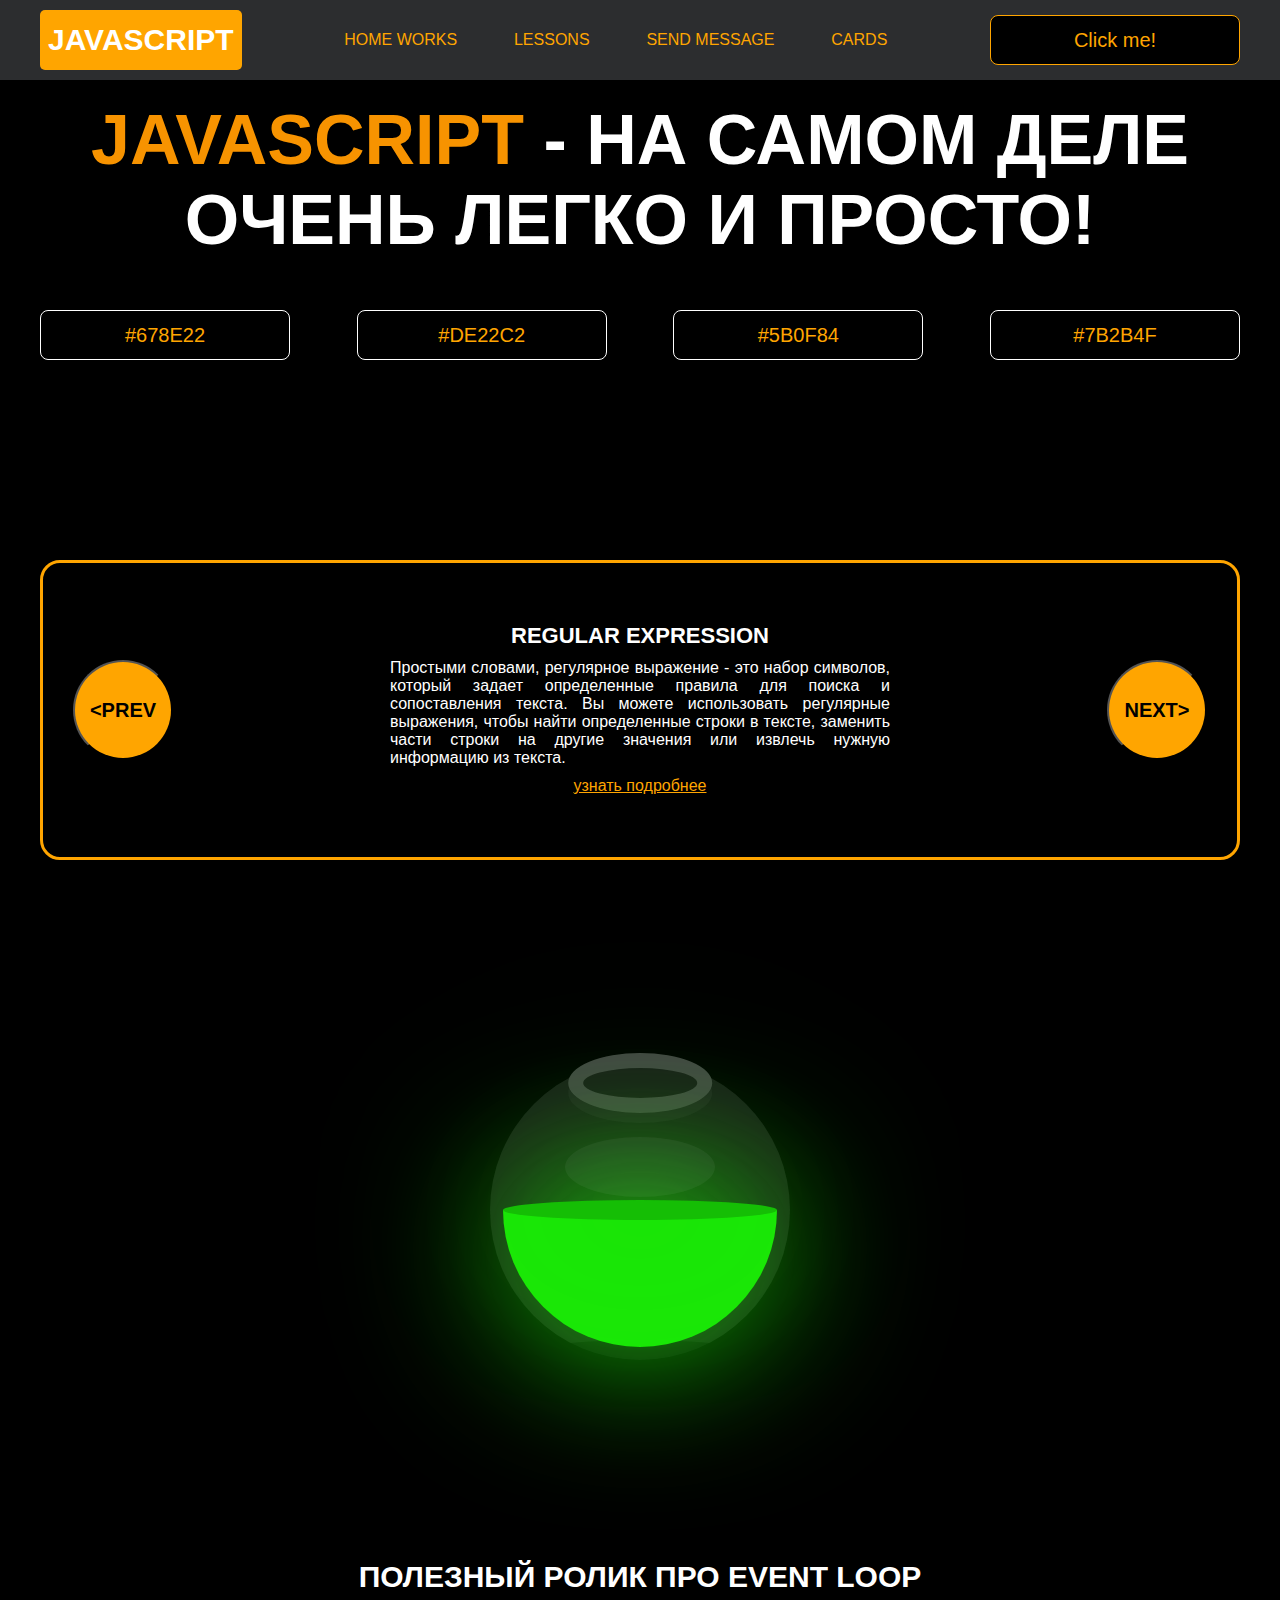
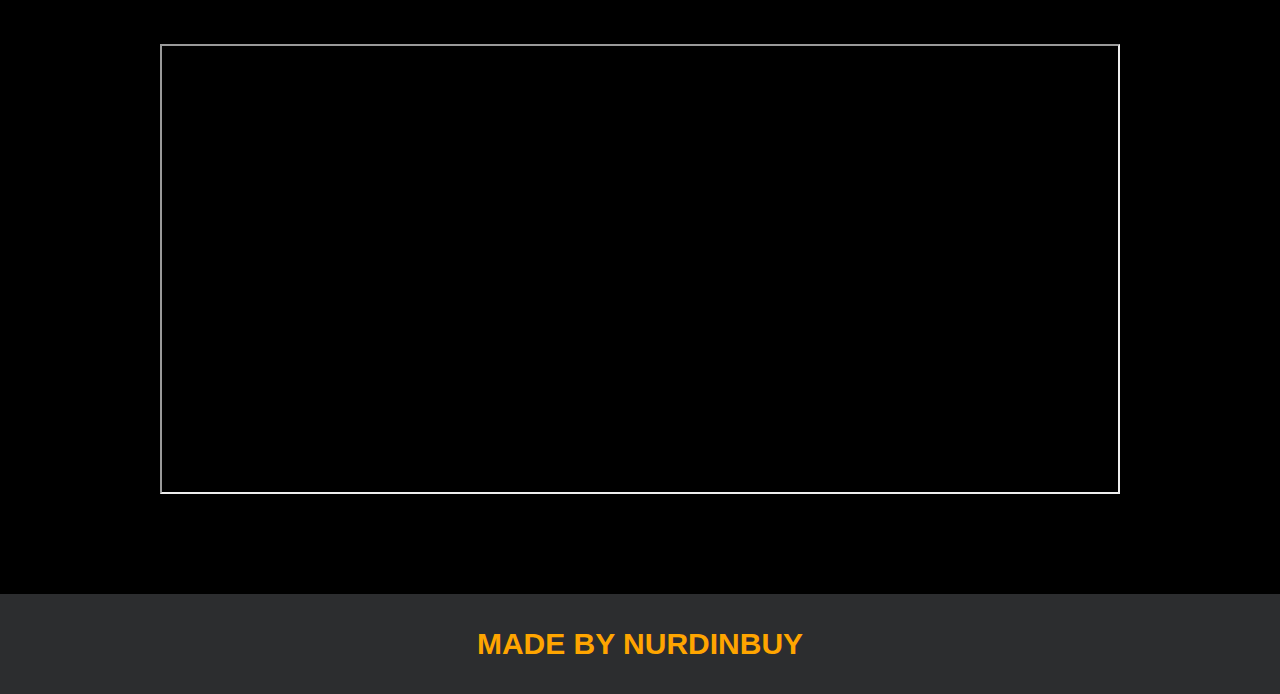
<file: project/project/index.html>
<!DOCTYPE html>
<html lang="en">
<head>
    <meta charset="UTF-8">
    <title>Java Script</title>
    <link rel="stylesheet" href="css/style.css">
    <link rel="stylesheet" href="css/core.css">
</head>
<body>

<div class="wrapper">
    <div class="header">
        <div class="container">
            <div class="inner_header">
                <a href="index.html">
                    <div class="logotype">
                        <h2>JavaScript</h2>
                    </div>
                </a>
                <ul class="menu">
                    <li class="menu_link">
                        <a href="pages/home_works.html">Home Works</a>
                    </li>
                    <li class="menu_link">
                        <a href="pages/lessons.html">Lessons</a>
                    </li>
                    <li class="menu_link">
                        <a href="http://t.me/nurdinbuy16" target="_blank">Send message</a>
                    </li>
                    <li class="menu_link">
                        <a href="pages/cards.html">Cards</a>
                    </li>
                </ul>
                <button class="btn" id="btn-get">Click me!</button>
            </div>
        </div>
    </div>

    <div class="main_block">
        <div class="container">
            <div class="inner_main">
                <h1><strong id="js-color">JavaScript</strong> - на самом деле очень легко и просто!</h1>
                <div class="colors-buttons">
                    <button class="btn btn-color"></button>
                    <button class="btn btn-color"></button>
                    <button class="btn btn-color"></button>
                    <button class="btn btn-color"></button>
                </div>
            </div>
        </div>
    </div>

    <div class="slider_block">
        <div class="container">
            <div class="inner_slider">
                <div class="slider">
                    <button class="btn-slide" id="prev">&lt;prev</button>
                    <div class="slide active_slide">
                        <div class="slide_card">
                            <h3>regular expression</h3>
                            <p>Простыми словами, регулярное выражение - это набор символов, который задает определенные правила для поиска и сопоставления текста. Вы можете использовать регулярные выражения, чтобы найти определенные строки в тексте, заменить части строки на другие значения или извлечь нужную информацию из текста.</p>
                            <a href="https://developer.mozilla.org/ru/docs/Web/JavaScript/Guide/Regular_expressions" target="_blank">узнать подробнее</a>
                        </div>
                    </div>
                    <div class="slide">
                        <div class="slide_card">
                            <h3>recursion</h3>
                            <p>Простыми словами, рекурсия - это, когда функция делает повторяющиеся вызовы самой себя для решения задачи, пока не достигнет определенного условия выхода из рекурсии.</p>
                            <a href="https://learn.javascript.ru/recursion" target="_blank">узнать подробнее</a>
                        </div>
                    </div>
                    <div class="slide">
                        <div class="slide_card">
                            <h3>json</h3>
                            <p>Простыми словами, JSON - это способ представления данных в виде текста, чтобы они могли быть легко поняты и использованы различными программами. Он использует простые правила для описания объектов и массивов, а также для представления простых типов данных, таких как строки, числа, логические значения и т.д.</p>
                            <a href="https://developer.mozilla.org/ru/docs/Learn/JavaScript/Objects/JSON" target="_blank">узнать подробнее</a>
                        </div>
                    </div>
                    <div class="slide">
                        <div class="slide_card">
                            <h3>event loop</h3>
                            <p>Простыми словами, event loop похож на дежурного, который непрерывно проверяет, произошло ли какое-либо событие, и реагирует на него, когда оно происходит. Он имеет список задач, которые нужно выполнить, и он перебирает этот список событий одно за другим, обрабатывая каждое событие, когда оно наступает.</p>
                            <a href="https://highload.today/kak-ustroen-event-loop-v-javascript-parallelnaya-model-i-tsikl-sobytij/" target="_blank">узнать подробнее</a>
                        </div>
                    </div>
                    <button class="btn-slide" id="next">next&gt;</button>
                </div>
            </div>
        </div>
    </div>

    <div class="botlle">
        <div class="container">
            <div class="bottle_inner">
                <a href="pages/monster.html">
                    <div class="bowl">
                        <div class="shadow"></div>
                        <div class="liquid"></div>

                    </div>
                </a>
            </div>
        </div>
    </div>

    <div class="block_video">
        <div class="container">
            <h3>Полезный ролик про Event Loop</h3>
            <div class="inner_block_video">
                <iframe width="80%" height="450" src="https://www.youtube.com/embed/zDlg64fsQow" title="YouTube video player" frameborder="2" allow="autoplay; clipboard-write; encrypted-media; gyroscope; picture-in-picture; web-share" allowfullscreen></iframe>
            </div>
        </div>
    </div>

    <div class="footer">
        <div class="container">
            <a href="https://www.instagram.com/nurdinbuy/" target="_blank">
                <div class="inner_footer">
                    <h2>Made by NurDinBuy</h2>
                </div>
            </a>
        </div>
    </div>
</div>

<div class="modal">
    <div class="modal_dialog">
        <div class="modal_content">
            <form action="#">
                <div class="modal_close">&times;</div>
                <div class="modal_title">Мы свяжемся с вами как можно быстрее!</div>
                <input
                    required
                    placeholder="Ваше имя"
                    name="name"
                    type="text"
                    class="modal_input"
                >
                <input
                    required
                    placeholder="Ваш номер телефона"
                    name="phone"
                    type="text"
                    class="modal_input"
                >
                <button class="btn btn_dark btn_min">Перезвонить мне</button>
            </form>
        </div>
    </div>
</div>

</body>
<script src="js/main.js"></script>
<script src="js/modal.js"></script>
</html>
</file>
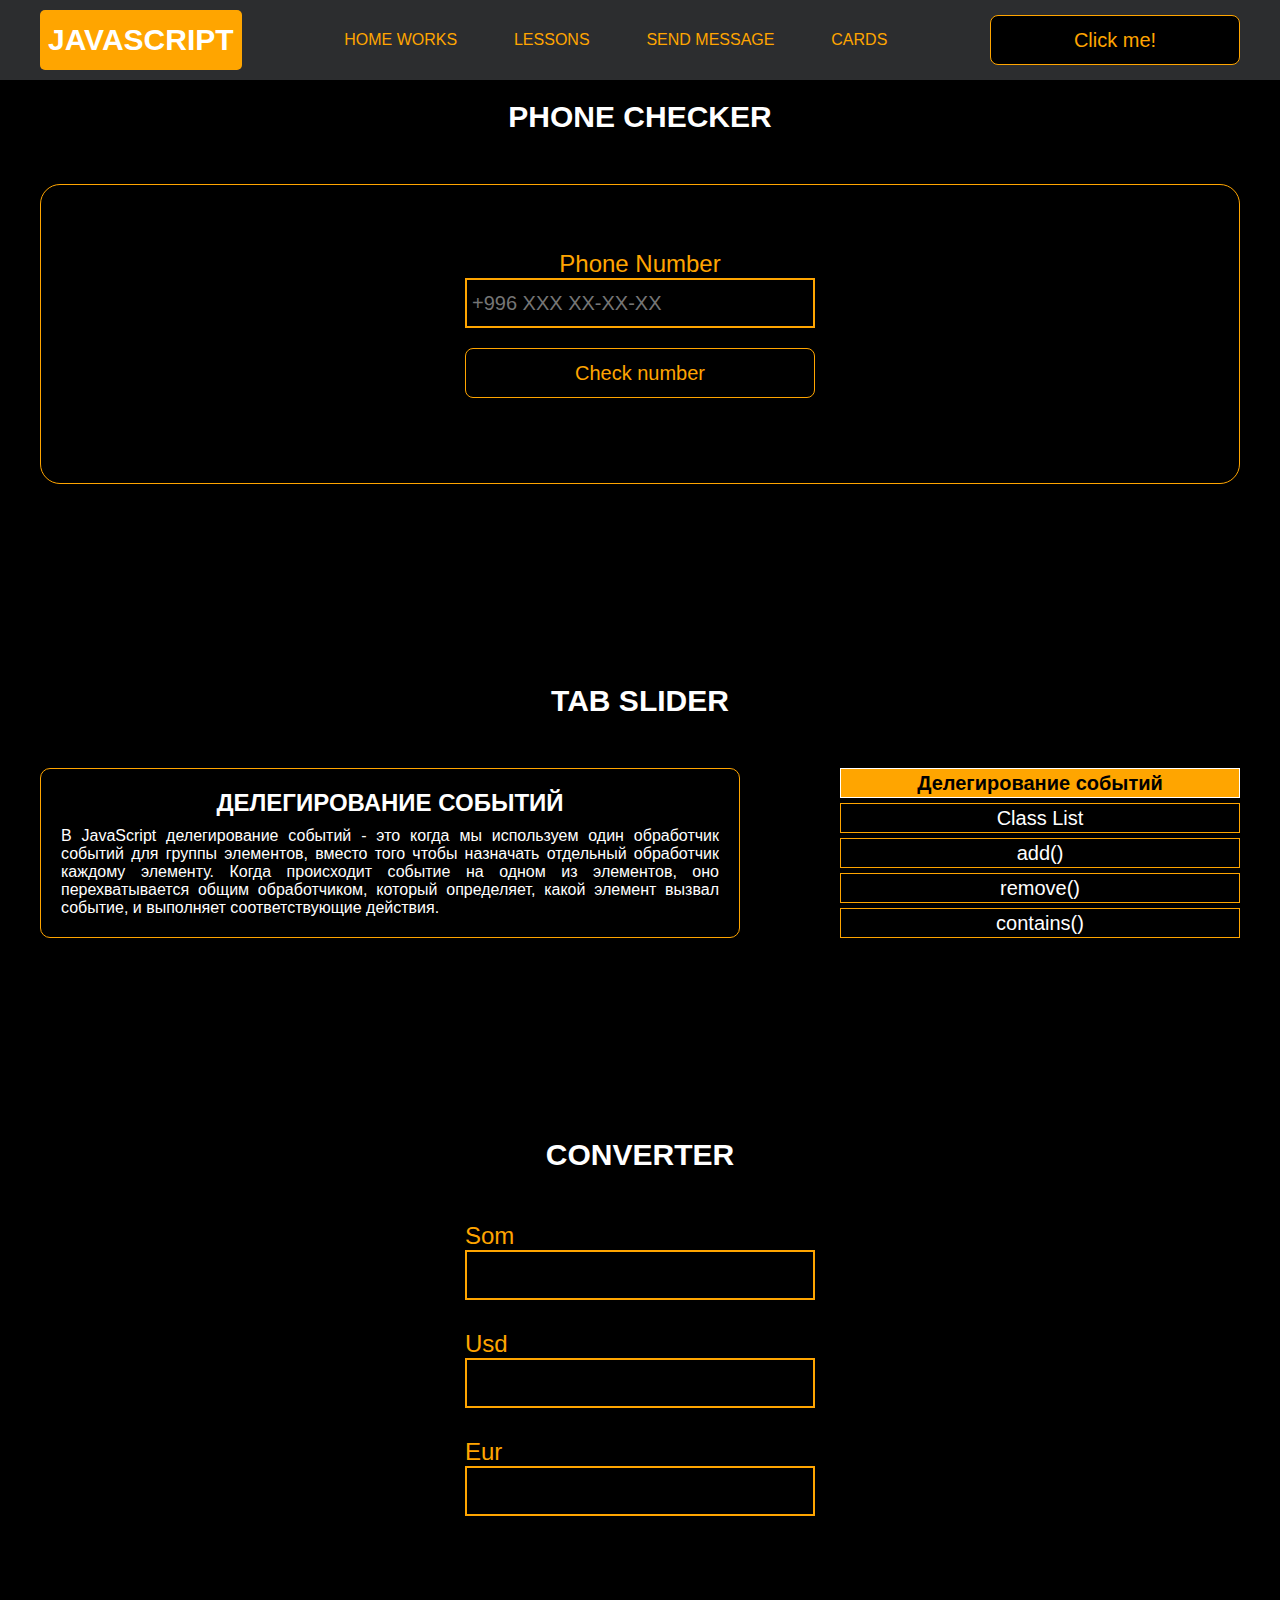
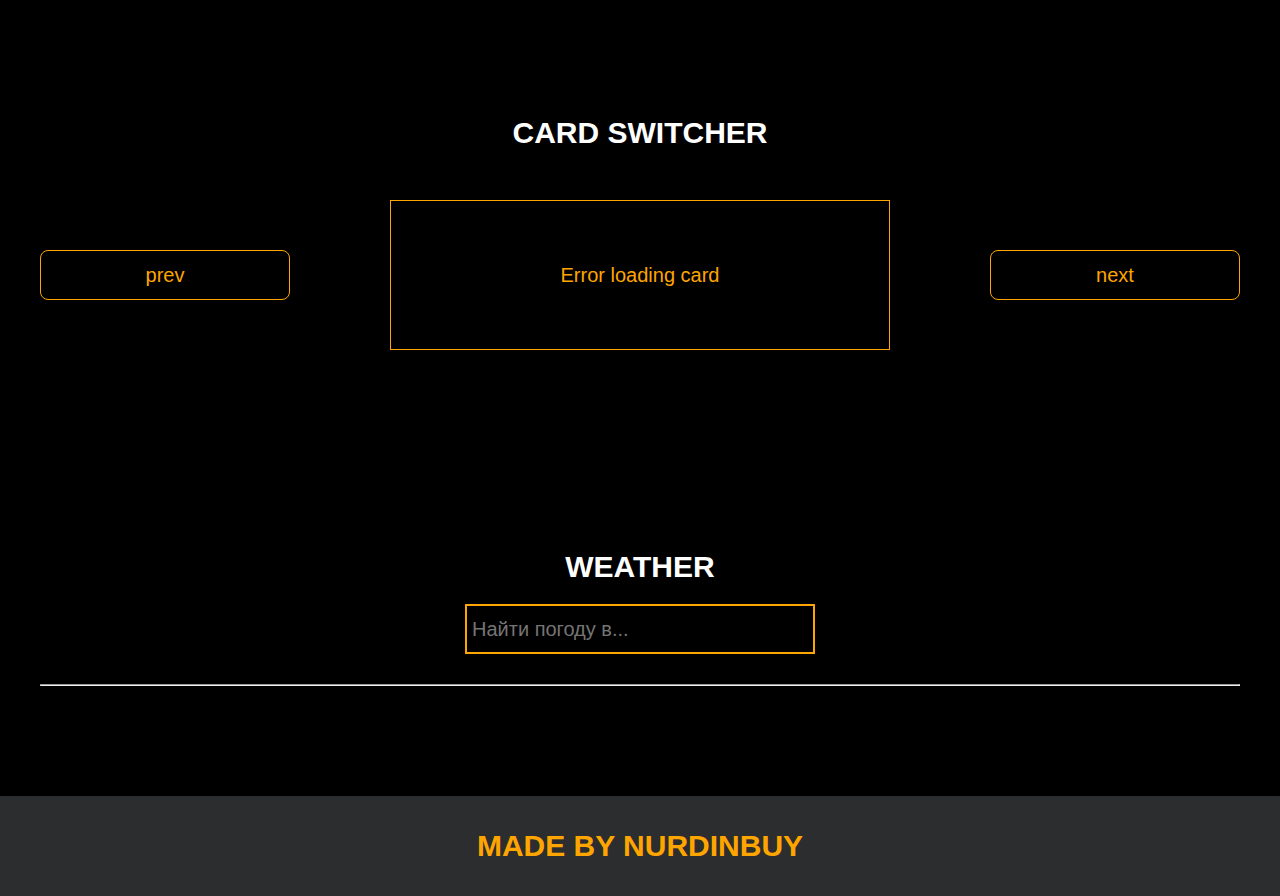
<file: project/project/pages/lessons.html>
<!DOCTYPE html>
<html lang="en">
<head>
    <meta charset="UTF-8">
    <title>Lessons</title>
    <link rel="stylesheet" href="../css/style.css">
    <link rel="stylesheet" href="../css/core.css">
    <link rel="stylesheet" href="../css/lessons.css">
</head>
<body>

<div class="wrapper">
    <div class="header">
        <div class="container">
            <div class="inner_header">
                <a href="../index.html">
                    <div class="logotype">
                        <h2>Java<span>Script</span></h2>
                    </div>
                </a>
                <ul class="menu">
                    <li class="menu_link">
                        <a href="../pages/home_works.html">Home Works</a>
                    </li>
                    <li class="menu_link">
                        <a href="../pages/lessons.html">Lessons</a>
                    </li>
                    <li class="menu_link">
                        <a href="https://t.me/NurDinBuy16" target="_blank">Send message</a>
                    </li>
                    <li class="menu_link">
                        <a href="../pages/cards.html">Cards</a>
                    </li>
                </ul>
                <button class="btn" id="btn-get">Click me!</button>
            </div>
        </div>
    </div>

    <div class="phone_block">
        <div class="container">
            <h3>Phone checker</h3>
            <div class="inner_phone_block">
                <div class="form_phone">
                    <label for="phone_input">Phone Number</label>
                    <input type="text" id="phone_input" placeholder="+996 XXX XX-XX-XX">
                    <button class="btn" id="phone_button">Check number</button>
                    <span class="checker" id="phone_result"></span>
                </div>
            </div>
        </div>
    </div>

    <div class="tab_slider">
        <div class="container">
            <h3>tab slider</h3>
            <div class="inner_tab_slider">
                <div class="tab_contents_block">

                    <div class="tab_content_block">
                        <h4>Делегирование событий</h4>
                        <p>В JavaScript делегирование событий - это когда мы используем один обработчик событий для
                            группы элементов, вместо того чтобы назначать отдельный обработчик каждому элементу. Когда
                            происходит событие на одном из элементов, оно перехватывается общим обработчиком, который
                            определяет, какой элемент вызвал событие, и выполняет соответствующие действия.</p>
                    </div>
                    <div class="tab_content_block">
                        <h4>classList</h4>
                        <p>classList в JavaScript - это свойство, которое позволяет нам работать с классами элемента
                            HTML. С помощью classList мы можем добавлять, удалять или проверять наличие классов у
                            элемента. Допустим, у нас есть элемент на веб-странице, и мы хотим изменить его классы с
                            помощью JavaScript. Вместо того, чтобы обращаться напрямую к атрибуту class, мы можем
                            использовать свойство classList этого элемента. </p>
                    </div>
                    <div class="tab_content_block">
                        <h4>add()</h4>
                        <p>Метод add позволяет добавить новый класс к списку классов элемента. Например,
                            element.classList.add('new-class') добавит класс с именем "new-class" к элементу.</p>
                    </div>
                    <div class="tab_content_block">
                        <h4>remove()</h4>
                        <p>Метод remove позволяет удалить класс из списка классов элемента. Например,
                            element.classList.remove('old-class') удалит класс с именем "old-class" из элемента.</p>
                    </div>
                    <div class="tab_content_block">
                        <h4>contains()</h4>
                        <p>Метод contains позволяет проверить, содержит ли элемент определенный класс. Он возвращает
                            true, если класс присутствует, и false, если его нет. Например,
                            element.classList.contains('highlight') вернет true, если у элемента есть класс
                            "highlight".</p>
                    </div>

                    <div class="tab_content_items">
                        <div class="tab_content_item tab_content_item_active">Делегирование событий</div>
                        <div class="tab_content_item">Class List</div>
                        <div class="tab_content_item">add()</div>
                        <div class="tab_content_item">remove()</div>
                        <div class="tab_content_item">contains()</div>
                    </div>

                </div>
            </div>
        </div>
    </div>

    <div class="converter">
        <div class="container">
            <h3>CONVERTER</h3>
            <div class="inner_converter">
                <div class="som">
                    <label for="som">Som</label>
                    <input type="number" id="som">
                </div>
                <div class="usd">
                    <label for="usd">Usd</label>
                    <input type="number" id="usd">
                </div>
                <div class="eur">
                    <label for="eur">Eur</label>
                    <input type="number" id="eur">
                </div>
            </div>
        </div>
    </div>

    <div class="card_switcher">
        <div class="container">
            <h3>Card Switcher</h3>
            <div class="inner_card_switcher">
                <button class="btn" id="btn-prev">prev</button>
                <div class="card"></div>
                <button class="btn" id="btn-next">next</button>
            </div>
        </div>
    </div>

    <div class="weather">
        <div class="container">
            <h3>WEATHER</h3>
            <div class="inner_weather">
                <div>
                    <input type="text" class="cityName" placeholder="Найти погоду в...">
                </div>
                <div>
                    <span class="city"></span>
                    <hr/>
                    <span class="temp"></span>
                </div>
            </div>
        </div>
    </div>

    <div class="footer">
        <div class="container">
            <a href="https://www.instagram.com/nurdinbuy/" target="_blank">
                <div class="inner_footer">
                    <h2>Made by NurDinBuy</h2>
                </div>
            </a>
        </div>
    </div>
</div>

<div class="modal">
    <div class="modal_dialog">
        <div class="modal_content">
            <form action="#">
                <div class="modal_close">&#10006;</div>
                <div class="modal_title">Мы свяжемся с вами как можно быстрее!</div>
                <input required placeholder="Ваше имя" name="name" type="text" class="modal_input">
                <input required placeholder="Ваш номер телефона" name="phone" type="phone" class="modal_input">
                <button class="btn btn_dark btn_min">Перезвонить мне</button>
            </form>
        </div>
    </div>
</div>

</body>
<script src="../js/lesson.js"></script>
<script src="../js/modal.js"></script>
</html>
</file>
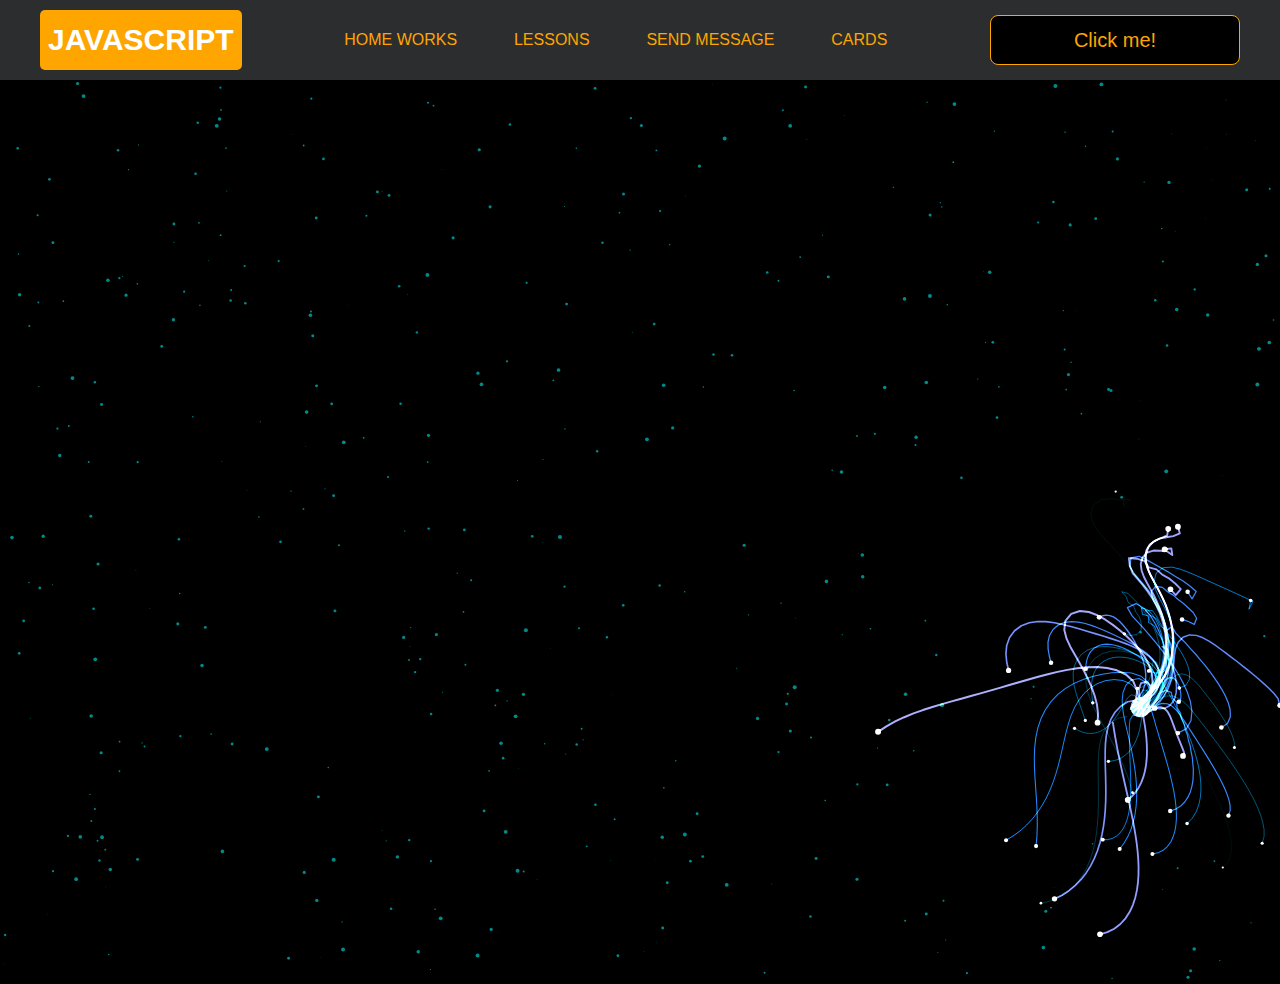
<file: project/project/pages/monster.html>
<!DOCTYPE html>
<html lang="en">
<head>
    <meta charset="UTF-8">
    <title>Monster</title>
    <link rel="stylesheet" href="../css/style.css">
    <link rel="stylesheet" href="../css/core.css">
    <link rel="stylesheet" href="../css/monster.css">
</head>
<body>
<div class="wrapper">
    <div class="header">
        <div class="container">
            <div class="inner_header">
                <a href="../index.html">
                    <div class="logotype">
                        <h2>Java<span>Script</span></h2>
                    </div>
                </a>
                <ul class="menu">
                    <li class="menu_link">
                        <a href="../pages/home_works.html">Home Works</a>
                    </li>
                    <li class="menu_link">
                        <a href="../pages/lessons.html">Lessons</a>
                    </li>
                    <li class="menu_link">
                        <a href="https://t.me/NurDinBuy16" target="_blank">Send message</a>
                    </li>
                    <li class="menu_link">
                        <a href="../pages/cards.html">Cards</a>
                    </li>
                </ul>
                <button class="btn" id="btn-get">Click me!</button>
            </div>
        </div>
    </div>
</div>
<canvas id="canvas"></canvas>

<div class="modal">
    <div class="modal_dialog">
        <div class="modal_content">
            <form action="#">
                <div class="modal_close">&times;</div>
                <div class="modal_title">Мы свяжемся с вами как можно быстрее!</div>
                <input required placeholder="Ваше имя" name="name" type="text" class="modal_input">
                <input required placeholder="Ваш номер телефона" name="phone" type="phone" class="modal_input">
                <button class="btn btn_dark btn_min">Перезвонить мне</button>
            </form>
        </div>
    </div>
</div>

</body>
<script src="../js/monster.js"></script>
<script src="../js/modal.js"></script>
</html>
</file>
<file: project/project/css/style.css>
/* HEADER */

.header {
    height: 80px;
    background: #2c2d2f;
    display: flex;
    align-items: center;
    width: 100%;
    position: fixed;
    top: 0;
    z-index: 2;
}

.inner_header {
    height: 100%;
    display: flex;
    align-items: center;
    justify-content: space-between;
}

/* LOGOTYPE */

.logotype {
    display: flex;
    align-items: center;
    justify-content: center;
    font-size: 22px;
    height: 60px;
    width: fit-content;
    background: var(--orange);
    padding: 8px;
    color: white;
    border-radius: 5px;
    cursor: pointer;
}

/* HEADER MENU */

.menu {
    display: flex;
    justify-content: space-around;
    width: 600px;
}

.menu_link a {
    color: var(--orange);
    text-transform: uppercase;
}

.menu_link a:hover {
    text-decoration: underline;
}

/* MAIN BLOCK */

.main_block {
    padding: 100px 0;
    background: black;
}

/* BUTTONS COLOR PICKER */

.colors-buttons {
    display: flex;
    justify-content: space-between;
    margin-top: 50px;
}

.btn-color {
    border-radius: 20px;
    border-color: white !important;
}

/* FOOTER */

.footer {
    background: #2c2d2f;
    width: 100%;
}

.inner_footer {
    display: flex;
    align-items: center;
    justify-content: center;
    height: 100px;
}

.footer h2 {
    text-transform: uppercase;
    color: var(--orange);
    font-weight: 600;
}


/* SLIDER BLOCK */

.slider_block {
    padding: 100px 0;
    background: black;
}

.slider {
    position: relative;
    width: 100%;
    height: 300px;
    overflow: hidden;
    border: 3px solid var(--orange);
    border-radius: 20px;
    display: flex;
    align-items: center;
    justify-content: space-between;
    padding: 0 30px;
}

.slide {
    position: absolute;
    top: 60px;
    left: 0;
    width: 100%;
    height: 100%;
    display: none;
    transition: opacity 0.5s ease-in-out;
}

.slide_card {
    color: white;
    margin: 0 auto;
    width: 500px;
    text-align: center;
}

.slide_card h3 {
    color: white;
    text-transform: uppercase;
    font-size: 22px;
}

.slide_card p {
    font-size: 16px;
    text-align: justify;
    margin: 10px 0;
}

.slide_card a {
    color: var(--orange);
    text-decoration: underline;
}

.slide.active_slide {
    display: block;
}

/* VIDEO BLOCK */

.block_video {
    background: black;
    padding: 100px 0;
}

.inner_block_video {
    display: flex;
    justify-content: center;
    margin-top: 50px;
}

/* MODAL */

.modal {
    position: fixed;
    height: 100%;
    width: 100%;
    top: 0;
    left: 0;
    z-index: 2;
    background: rgba(0, 0, 0, 0.5);
    backdrop-filter: blur(10px);
    display: none;
}

.modal_dialog {
    max-width: 500px;
    margin: 200px auto;
}

.modal_content {
    position: relative;
    width: 100%;
    padding: 40px;
    background-color: black;
    border: 2px solid var(--orange);
    border-radius: 4px;
    max-height: 80vh;
    overflow-y: auto;
}

.modal_content form {
    display: flex;
    flex-direction: column;
    align-items: center;
}

.modal_close {
    position: absolute;
    top: 8px;
    right: 14px;
    font-size: 30px;
    color: red;
    opacity: 0.5;
    font-weight: 700;
    border: none;
    background-color: transparent;
    cursor: pointer;
}

.modal_title {
    text-align: center;
    font-size: 22px;
    text-transform: uppercase;
    color: white;
}

.modal_input, .btn_min {
    width: 100% !important;
    margin-top: 10px;
}


/*-------BOTTLE-------*/

.botlle {
    background: black;
    padding: 100px 0;
}

.bottle_inner {
    display: flex;
    justify-content: center;
    align-items: center;
}

.bowl {
    position: relative;
    width: 300px;
    height: 300px;
    background: rgba(255, 255, 255, 0.1);
    border-radius: 50%;
    border: 8px solid transparent;
    animation: animate 5s linear infinite;
    transform-origin: bottom center;
    animation-play-state: run;
}

@keyframes animate {
    0% {
        transform: rotate(0deg);
    }
    25% {
        transform: rotate(22deg);
    }
    50% {
        transform: rotate(0deg);
    }
    75% {
        transform: rotate(-22deg);
    }
    100% {
        filter: hue-rotate(360deg);
    }
}

.bowl::before {
    content: "";
    position: absolute;
    top: -15px;
    left: 50%;
    transform: translateX(-50%);
    width: 40%;
    height: 30px;
    border: 15px solid #444;
    border-radius: 50%;
    box-shadow: 0 10px #222;

}

.bowl::after {
    content: "";
    position: absolute;
    top: 35%;
    left: 50%;
    transform: translate(-50%, -50%);
    width: 150px;
    height: 60px;
    background: rgba(255, 255, 255, 0.05);
    transform-origin: center;
    animation: animatebowlshadow 5s linear infinite;
    border-radius: 50%;
    animation-play-state: running;

}


@keyframes animatebowlshadow {
    0% {
        left: 50%;
        width: 150px;
        height: 60px;
    }
    25% {
        left: 55%;
        width: 140px;
        height: 65px;
    }
    50% {
        left: 50%;
        width: 150px;
        height: 60px;
    }
    75% {
        left: 45%;
        width: 140px;
        height: 65px;
    }
    100% {


    }
}


.liquid {
    position: absolute;
    top: 50%;
    left: 5px;
    right: 5px;
    bottom: 5px;
    background: #1ae907;
    border-bottom-left-radius: 150px;
    border-bottom-right-radius: 150px;
    filter: drop-shadow(0 0 80px #1ae907);
    transform-origin: top center;
    animation: animateliquid 5s linear infinite;
    animation-play-state: running;
}

@keyframes animateliquid {
    0% {
        transform: rotate(0deg);
    }
    25% {
        transform: rotate(-22deg);
    }
    30% {
        transform: rotate(-23deg);
    }
    50% {
        transform: rotate(0deg);
    }
    75% {
        transform: rotate(22deg);
    }
    80% {
        transform: rotate(23deg);
    }
    100% {
        transform: rotate(0deg);
    }


}

.liquid::before {
    content: "";
    position: absolute;
    top: -10px;
    width: 100%;
    height: 20px;
    background: #15be05;
    border-radius: 50%;
    filter: drop-shadow(0 0 80px #15be05);
}

.shadow {
    position: absolute;
    top: calc(50% + 150px);
    left: 50%;
    transform: translate(-50%, -50%);
    width: 260px;
    height: 40px;
    background: rgba(0, 0, 0, 0.5);
    border-radius: 50%;
    animation: animateshadow 5s linear infinite;
    animation-play-state: running;

}

@keyframes animateshadow {
    0% {
        left: 50%;
        width: 260px;
        height: 40px;
        top: calc(50% + 150px);

    }

    25% {
        left: 55%;
        width: 265px;
        height: 30px;
        top: calc(50% + 130px);

    }
    50% {
        left: 50%;
        width: 260px;
        height: 40px;
        top: calc(50% + 150px);

    }
    75% {
        left: 45%;
        width: 265px;
        height: 30px;
        top: calc(50% + 130px);

    }
    100% {
    }
}
</file>
<file: project/project/css/core.css>
* {
    margin: 0;
    padding: 0;
    box-sizing: border-box;
}

.container {
    width: 1200px;
    margin: 0 auto;
}

body {
    font-family: "Britannic Bold", sans-serif;
    background: #000000;
}

.btn {
    width: 250px;
    height: 50px;
    font-size: 20px;
    cursor: pointer;
    border: 1px solid var(--orange);
    background: black;
    color: var(--orange);
    border-radius: 8px;
}

.btn:hover {
    background: #414349;
}

.btn:active {
    background: #56585D;
    border: 2px solid var(--orange);
}

a {
    text-decoration: none;
}

li {
    list-style: none;
}

h1 {
    text-align: center;
    font-size: 70px;
    color: white;
    margin: 0 auto;
    text-transform: uppercase;
    font-weight: 600;
}

h2 {
    text-align: center;
    font-size: 30px;
    color: white;
    margin: 0 auto;
    text-transform: uppercase;
    font-weight: 600;
}

h3 {
    text-align: center;
    font-size: 30px;
    color: white;
    margin: 0 auto;
    text-transform: uppercase;
    font-weight: 600;
}

h4 {
    font-size: 24px;
    color: white;
    text-transform: uppercase;
    font-weight: 600;
}

strong {
    color: #F79300;
}

label {
    font-size: 24px;
    color: var(--orange);
}

input {
    width: 350px;
    height: 50px;
    font-size: 20px;
    padding-left: 5px;
    color: var(--orange);
    background: black;
    border: 2px solid var(--orange);
}

.checker {
    color: white;
    font-size: 30px;
}

.btn-slide {
    display: block;
    width: 100px;
    height: 100px;
    background: var(--orange);
    color: black;
    font-size: 20px;
    text-transform: uppercase;
    border-radius: 50%;
    font-weight: 800;
    z-index: 1;
}

.btn-slide:hover {
    background: #b68733 !important;
    cursor: pointer;
    color: white;
}

:root {
    --orange: orange;
    --black: black;
}
</file>
<file: project/project/css/lessons.css>
/* PHONE CHECKER */

.phone_block {
    background: black;
    padding: 100px 0;
}

.inner_phone_block {
    margin-top: 50px;
    display: flex;
    justify-content: space-evenly;
    border: 1px solid var(--orange);
    height: 300px;
    border-radius: 20px;
    align-items: center;
}

.form_phone {
    display: flex;
    flex-direction: column;
    align-items: center;
}

.form_phone button {
    width: 100%;
    margin: 20px 0;
}

/* TAB SLIDER */

.tab_slider {
    background: black;
    padding: 100px 0;
}

.tab_content_block {
    width: 700px;
    border: 1px solid var(--orange);
    padding: 20px;
    border-radius: 10px;
    text-align: center;
    display: flex;
    align-items: center;
    flex-direction: column;
    justify-content: center;
    height: 170px;
}

.tab_content_block p {
    color: white;
    margin-top: 10px;
    text-align: justify;
}

.tab_content_items {
    width: 400px;
    display: flex;
    flex-direction: column;
    row-gap: 5px;
}

.tab_content_item {
    padding: 10px;
    height: 30px;
    color: white;
    border: 1px solid var(--orange);
    text-align: center;
    font-size: 20px;
    cursor: pointer;
    display: grid;
    place-content: center;
}

.tab_content_item_active {
    background: var(--orange);
    color: black;
    font-weight: 600;
    border: 1px solid white;
}

.tab_contents_block {
    display: flex;
    justify-content: space-between;
    align-items: center;
    margin-top: 50px;
}

/*------CARD SWITCHER------*/

.card_switcher {
    background-color: black;
    padding: 100px 0;
}

.card {
    width: 500px;
    height: 150px;
    border: 1px solid var(--orange);
    text-align: center;
    display: flex;
    flex-direction: column;
    justify-content: space-around;
    align-items: center;
    padding: 10px;
}

.card p {
    color: var(--orange);
    font-size: 20px;
}

.card span {
    color: white;
    font-size: 30px;
}

.inner_card_switcher {
    margin-top: 50px;
    display: flex;
    align-items: center;
    justify-content: space-between;
}


/*-------CONVERTER--------*/


.converter {
    padding: 100px 0;
    background-color: black;
}

.inner_converter {
    display: flex;
    align-items: center;
    justify-content: center;
    flex-direction: column;
    gap: 30px;
    margin-top: 50px;
}

.inner_converter > div {
    display: flex;
    flex-direction: column;
}

/*------WEATHER------*/

.weather {
    padding: 100px 0;
    background-color: black;
}

.inner_weather > div {
    display: flex;
    flex-direction: column;
    align-items: center;
    gap: 10px;
    color: white;
    font-size: 25px;
}

.inner_weather {
    display: flex;
    flex-direction: column;
    gap: 20px;
    margin-top: 20px;
}

hr {
    width: 100%;
}
</file>
<file: project/project/css/monster.css>
body,
html {
    margin: 0;
    padding: 0;
    position: fixed;
    background: black;
}

.header {
    position: static !important;
}

.buymeacoffee {
    text-decoration: none;
    position: fixed;
    right: 2rem;
    bottom: 2rem;
    background: #FFDD00;
    width: 3.5rem;
    height: 3.5rem;
    border-radius: 50%;
    transition: all 0.1s linear;
    box-shadow: 0.2rem 0.2rem 0.5rem rgba(0, 0, 0, 0.2);
    z-index: 1000;
    display: flex;
    align-items: center;
    justify-content: center;
}

.buymeacoffee:hover {
    width: 4rem;
    height: 4rem;
    line-height: 4rem;
}
</file>
